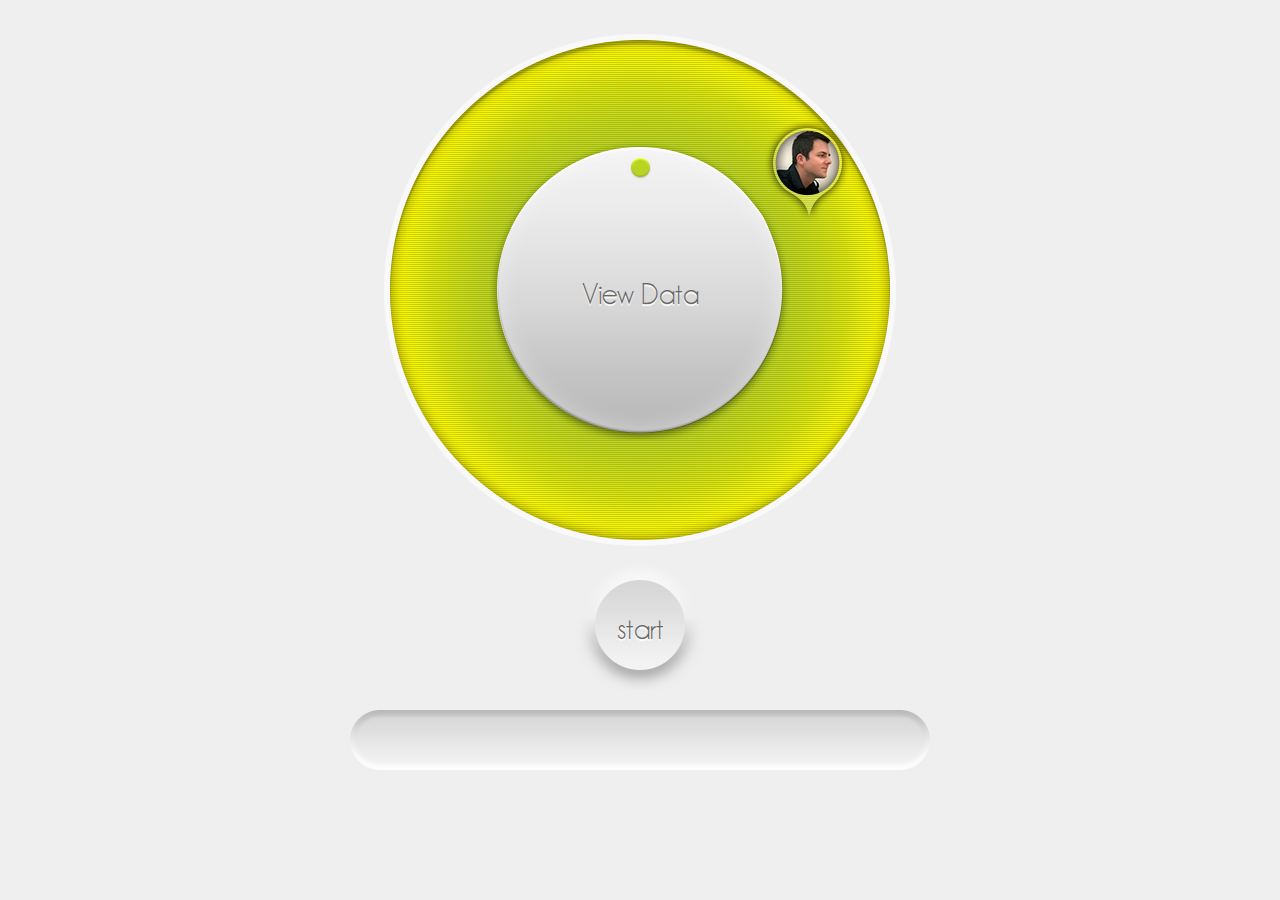
<file: index.html>
<!DOCTYPE html>
<html lang="en">
<head>
<meta charset="utf-8" />
<title>Pomodoro</title>
  
<link type="text/css" rel="stylesheet" href="css/common.css"/>
<link type="text/css" rel="stylesheet" href="css/style.css"/>

<!--script type="text/javascript" src="https://ajax.googleapis.com/ajax/libs/jquery/1.7.2/jquery.min.js"></script-->
<script type="text/javascript" src="js/jquery.min.js"></script>
<script src="js/raphael.js"></script>
<script type="text/javascript" src="js/main.js"></script>

</head>

<body>
<div class="wrapper">
	<div class="base">
        <div id="holder"></div>
    	<div class="mask"></div>
        <div class="dial">
        	<div class="dataButton">View Data</div>
        </div>
        <div id="teammates">
        	<!--<div class="teammate" id="player1">            
            </div>
        	<div class="teammate" id="player2">            
            </div>-->
        	<div class="teammate" id="player3">            
            </div><!--
       	  	<div class="teammate" id="player4">            
            </div>-->
      	</div>
    </div>
    <div class="button start">start</div>
    <div class="bar">
    </div>
</div>
<div id="overlay">
	<div id="overholder">
    	<div id="overcolor"></div>
        <div id="overcontent">
        	<iframe src="data.html" width="100%" height="100%"></iframe>
            <div class="closeButton">
            </div>
        </div>
    </div>
</div>
</body>
</html>
</file>
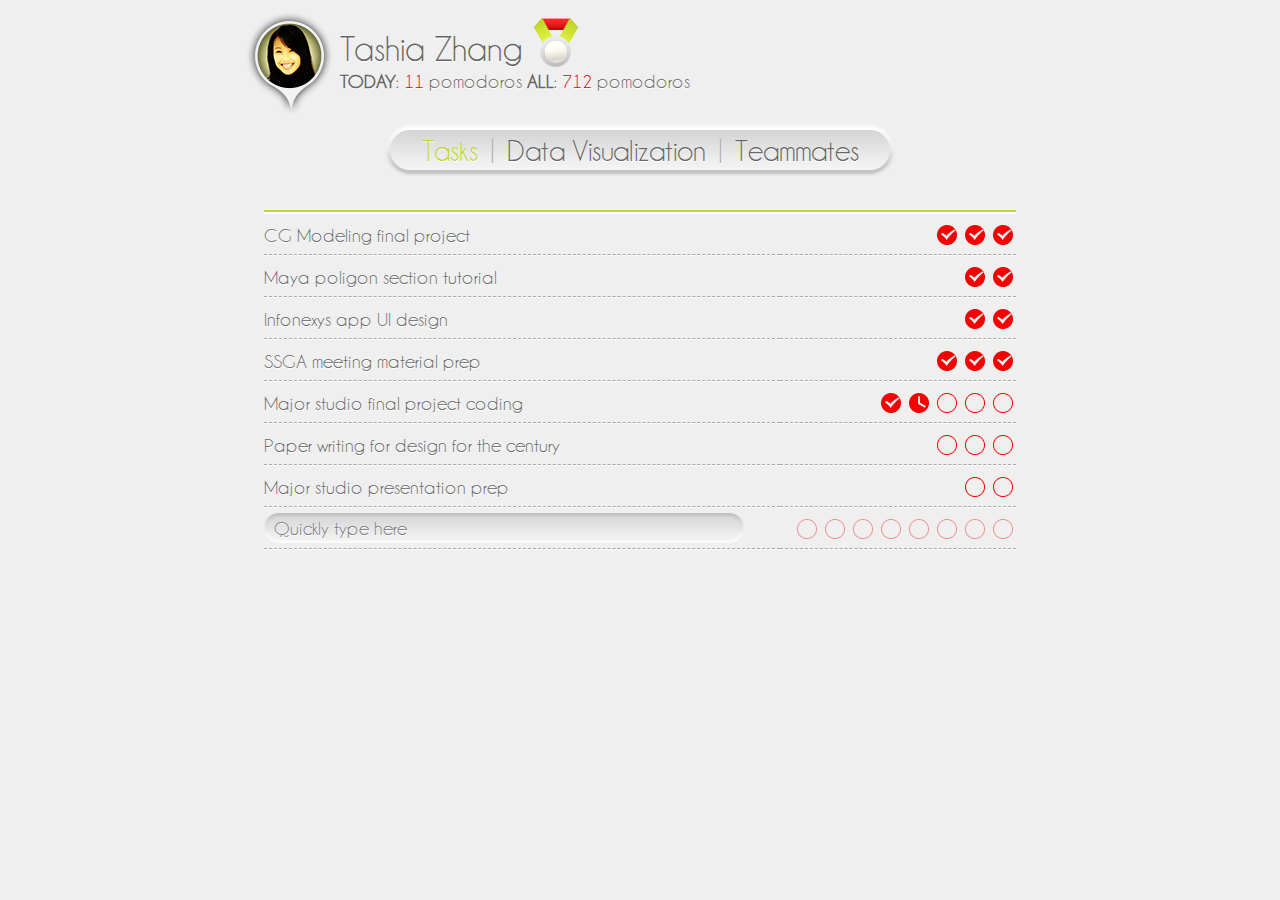
<file: data.html>
<!DOCTYPE html>
<html lang="en">
<head>
    <meta charset="utf-8">
    <title>pomodoro</title>

<link type="text/css" rel="stylesheet" href="css/common.css"/>
<link type="text/css" rel="stylesheet" href="css/data.css"/>

<script type="text/javascript" src="js/jquery.min.js"></script>
<script type="text/javascript" src="js/raphael.js"></script>
<script type="text/javascript" src="js/popup.js"></script>
<script type="text/javascript" src="js/analytics.js"></script>
<script type="text/javascript" src="js/dots.js"></script>
<script type="text/javascript" src="js/task.js"></script>


	<style type="text/css" media="screen">
    </style>
</head>
<body>
    <div class="wrapper">
    	<div class="person">
        	<div class="icon">
            </div>
            <div class="name">
            	<h1>Tashia Zhang<span class="medal"></span></h1>
                <h2><strong>TODAY</strong>: <span class="red">11</span> pomodoros     <strong>ALL</strong>: <span class="red">712</span> pomodoros</h2>
            </div>
            <div class="clr"></div>
        </div>
        
        <div class="tabWrapper">
        	<a href="#task" class="tab active">Tasks</a>
            |
        	<a href="#dataVisualization" class="tab">Data Visualization</a>
            |
        	<a href="#" class="tab">Teammates</a>
        </div>
        
        <div id="task" class="tabContent active">
        	<!--<div class="title">
            	Tasks
            </div>-->
       	  <div class="taskWrapper">
                <table width="100%" border="0" cellspacing="0" cellpadding="0">
                  <tr class="first">
                    <td>CG Modeling final project</td>
                    <td align="right">
                    	<i class="complete"></i><i class="complete"></i><i class="complete"></i>
                    </td>
                  </tr>
                  <tr>
                    <td>Maya poligon section tutorial</td>
                    <td align="right">
                    	<i class="complete"></i><i class="complete"></i>
                    </td>
                  </tr>
                  <tr>
                    <td>Infonexys app UI design</td>
                    <td align="right">
                    	<i class="complete"></i><i class="complete"></i>
                    </td>
                  </tr>
                  <tr>
                    <td>SSGA meeting material prep </td>
                    <td align="right">
                    	<i class="complete"></i><i class="complete"></i><i class="complete"></i>
                    </td>
                  </tr>
                  <tr>
                    <td>Major studio final project coding</td>
                    <td align="right">
                    	<i class="complete"></i><i class="ongoing"></i><i></i><i></i><i></i>
                    </td>
                  </tr>
                  <tr>
                    <td>Paper writing for design for the century</td>
                    <td align="right">
                    	<i></i><i></i><i></i>
                    </td>
                  </tr>
                  <tr>
                    <td>Major studio presentation prep</td>
                    <td align="right">
                    	<i></i><i></i>
                    </td>
                  </tr>
                  <tr class="add">
                    <td>
                    <input type="text" placeholder="Quickly type here" id="quickTask"/>
                    </td>
                    <td align="right">
                    	<i></i><i></i><i></i><i></i><i></i><i></i><i></i><i></i>
                    </td>
                  </tr>
                </table>
            </div>
        </div>
        
      <div id="dataVisualization" class="tabContent active">
            <div class="title first">
                Self: Monthly Statistics of December, 2012  	
            </div>
            <table id="data">
                <tfoot>
                    <tr>
                        <th>1</th>
                        <th>2</th>
                        <th>3</th>
                        <th>4</th>
                        <th>5</th>
                        <th>6</th>
                        <th>7</th>
                        <th>8</th>
                        <th>9</th>
                        <th>10</th>
                        <th>11</th>
                        <th>12</th>
                        <th>13</th>
                        <th>14</th>
                        <th>15</th>
                        <th>16</th>
                        <th>17</th>
                        <th>18</th>
                        <th>19</th>
                        <th>19</th>
                        <th>20</th>
                        <th>22</th>
                        <th>23</th>
                        <th>24</th>
                        <th>25</th>
                        <th>26</th>
                        <th>27</th>
                        <th>28</th>
                        <th>29</th>
                        <th>30</th>
                        <th>31</th>
                    </tr>
                </tfoot>
                <tbody>
                    <tr>
                        <td>8</td>
                        <td>15</td>
                        <td>17</td>
                        <td>15</td>
                        <td>24</td>
                        <td>29</td>
                        <td>29</td>
                        <td>17</td>
                        <td>17</td>
                        <td>24</td>
                        <td>24</td>
                        <td>21</td>
                        <td>26</td>
                        <td>23</td>
                        <td>12</td>
                        <td>11</td>
                        <td>12</td>
                        <td>12</td>
                        <td>10</td>
                        <td>8</td>
                        <td>10</td>
                        <td>19</td>
                        <td>7</td>
                        <td>13</td>
                        <td>16</td>
                        <td>15</td>
                        <td>1</td>
                        <td>18</td>
                        <td>10</td>
                        <td>18</td>
                        <td>2</td>
                    </tr>
                </tbody>
            </table>
            <div id="holder"></div>
            
            <div class="title">
                Self: Weekly Statistics of All History
            </div>
            <table id="for-chart">
                <tfoot>
                    <tr>
                        <td>&nbsp;</td>
                        <th>12am</th>
                        <th>1</th>
                        <th>2</th>
                        <th>3</th>
                        <th>4</th>
                        <th>5</th>
                        <th>6</th>
                        <th>7</th>
                        <th>8</th>
                        <th>9</th>
                        <th>10</th>
                        <th>11</th>
                        <th>12pm</th>
                        <th>1</th>
                        <th>2</th>
                        <th>3</th>
                        <th>4</th>
                        <th>5</th>
                        <th>6</th>
                        <th>7</th>
                        <th>8</th>
                        <th>9</th>
                        <th>10</th>
                        <th>11</th>
                    </tr>
                </tfoot>
                <tbody>
                    <tr>
                        <th scope="row">Mon</th>
                        <td>20</td>
                        <td>21</td>
                        <td>4</td>
                        <td>6</td>
                        <td>1</td>
                        <td></td>
                        <td></td>
                        <td></td>
                        <td></td>
                        <td>8</td>
                        <td>10</td>
                        <td>15</td>
                        <td>10</td>
                        <td>10</td>
                        <td>17</td>
                        <td>23</td>
                        <td>14</td>
                        <td>12</td>
                        <td>20</td>
                        <td>16</td>
                        <td>2</td>
                        <td>15</td>
                        <td>5</td>
                        <td>28</td>
                    </tr>
                    <tr>
                    <th scope="row">Tue</th>
                        <td>35</td>
                        <td>11</td>
                        <td>5</td>
                        <td>2</td>
                        <td>1</td>
                        <td></td>
                        <td>&nbsp;</td>
                        <td></td>
                        <td></td>
                        <td>4</td>
                        <td>8</td>
                        <td>20</td>
                        <td>29</td>
                        <td>5</td>
                        <td>34</td>
                        <td>51</td>
                        <td>41</td>
                        <td>26</td>
                        <td>4</td>
                        <td>4</td>
                        <td>1</td>
                        <td>20</td>
                        <td>29</td>
                        <td>8</td>
                    </tr>
                    <tr>
                        <th scope="row">Wed</th>
                        <td>24</td>
                        <td>31</td>
                        <td>1</td>
                        <td>1</td>
                        <td>6</td>
                        <td></td>
                        <td></td>
                        <td></td>
                        <td></td>
                        <td>1</td>
                        <td>20</td>
                        <td>10</td>
                        <td>12</td>
                        <td>21</td>
                        <td>7</td>
                        <td>5</td>
                        <td>17</td>
                        <td>23</td>
                        <td>9</td>
                        <td>2</td>
                        <td>6</td>
                        <td>10</td>
                        <td>38</td>
                        <td>27</td>
                    </tr>
                    <tr>
                        <th scope="row">Thu</th>
                        <td>12</td>
                        <td>20</td>
                        <td>7</td>
                        <td>2</td>
                        <td>3</td>
                        <td>&nbsp;</td>
                        <td>&nbsp;</td>
                        <td></td>
                        <td>&nbsp;</td>
                        <td></td>
                        <td>24</td>
                        <td>7</td>
                        <td>8</td>
                        <td>2</td>
                        <td>27</td>
                        <td>10</td>
                        <td>31</td>
                        <td>18</td>
                        <td>5</td>
                        <td>1</td>
                        <td>4</td>
                        <td>39</td>
                        <td>3</td>
                        <td>15</td>
                    </tr>
                    <tr>
                        <th scope="row">Fri</th>
                        <td>38</td>
                        <td>18</td>
                        <td>5</td>
                        <td>2</td>
                        <td>2</td>
                        <td>&nbsp;</td>
                        <td></td>
                        <td>&nbsp;</td>
                        <td>5</td>
                        <td>10</td>
                        <td>12</td>
                        <td>25</td>
                        <td>2</td>
                        <td>4</td>
                        <td>40</td>
                        <td>38</td>
                        <td>8</td>
                        <td>15</td>
                        <td>2</td>
                        <td>8</td>
                        <td>5</td>
                        <td>9</td>
                        <td>15</td>
                        <td>38</td>
                    </tr>
                    <tr>
                        <th scope="row">Sat</th>
                        <td>10</td>
                        <td>15</td>
                        <td>18</td>
                        <td>1</td>
                        <td>1</td>
                        <td></td>
                        <td></td>
                        <td></td>
                        <td>6</td>
                        <td>2</td>
                        <td>30</td>
                        <td>15</td>
                        <td>10</td>
                        <td>2</td>
                        <td>10</td>
                        <td>45</td>
                        <td>20</td>
                        <td>30</td>
                        <td>1</td>
                        <td>1</td>
                        <td>34</td>
                        <td>10</td>
                        <td>21</td>
                        <td>30</td>
                    </tr>
                    <tr>
                        <th scope="row">Sun</th>
                        <td>8</td>
                        <td>11</td>
                        <td>30</td>
                        <td>10</td>
                        <td>5</td>
                        <td>&nbsp;</td>
                        <td>&nbsp;</td>
                        <td></td>
                        <td></td>
                        <td></td>
                        <td>26</td>
                        <td>3</td>
                        <td>28</td>
                        <td>23</td>
                        <td>3</td>
                        <td>31</td>
                        <td>20</td>
                        <td>21</td>
                        <td></td>
                        <td></td>
                        <td>2</td>
                        <td>20</td>
                        <td>1</td>
                        <td>20</td>
                    </tr>
                </tbody>
            </table>
            <div id="chart"></div>
            
            <div class="title">
                with Friends
            </div>
            <table class="withFriend" border="0" cellspacing="0" cellpadding="0">
              <tr>
                <td>1</td>
                <td width="80" align="center"><img src="i/headIcon2.png" width="55" height="55"></td>
                <td>Kate Green</td>
                <td width="300" align="right"><span class="red">136</span> pomodoros together</td>
              </tr>
              <tr>
                <td>2</td>
                <td align="center"><img src="i/headIcon1.png" width="55" height="55"></td>
                <td>Lucy Smith</td>
                <td align="right"><span class="red">110</span> pomodoros together</td>
              </tr>
              <tr>
                <td>3</td>
                <td align="center"><img src="i/headIcon5.png" width="55" height="55"></td>
                <td>John McCann</td>
                <td align="right"><span class="red">77</span> pomodoros together</td>
              </tr>
              <tr>
                <td>4</td>
                <td align="center"><img src="i/headIcon4.png" width="55" height="55"></td>
                <td>Chris Shea</td>
                <td align="right"><span class="red">71</span> pomodoros together</td>
              </tr>
              <tr>
                <td>5</td>
                <td align="center"><img src="i/headIcon3.png" width="55" height="55"></td>
                <td>Viki Stevens</td>
                <td align="right"><span class="red">60</span> pomodoros together</td>
              </tr>
            </table>
            
            <div class="leaderBoards">
              <div class="leaderBoardFriend fakeScroll">
                    <div class="title">
                        Leaderboard (Friends)
                    </div>  
                    <div class="tableWrapper">          	
                    <table width="100%" border="0" cellspacing="0" cellpadding="0">
                      <tr>
                        <td>13</td>
                        <td><img src="i/smallHeadIcon1.png" width="50" height="50"></td>
                        <td>Angelyn Carew</td>
                        <td align="right"><span class="red">821</span> pomodoros</td>
                        <td>&nbsp;</td>
                      </tr>
                      <tr>
                        <td>14</td>
                        <td><img src="i/smallHeadIcon2.png" width="50" height="50"></td>
                        <td>Kate Green</td>
                        <td align="right"><span class="red">800</span> pomodoros</td>
                        <td>&nbsp;</td>
                      </tr>
                      <tr>
                        <td>15</td>
                        <td><img src="i/smallHeadIcon3.png" width="50" height="50"></td>
                        <td>Edmund Mccool</td>
                        <td align="right"><span class="red">769</span> pomodoros</td>
                        <td>&nbsp;</td>
                      </tr>
                      <tr>
                        <td>16</td>
                        <td><img src="i/smallHeadIcon4.png" width="50" height="50"></td>
                        <td>Lucy Smith</td>
                        <td align="right"><span class="red">750</span> pomodoros</td>
                        <td>&nbsp;</td>
                      </tr>
                      <tr>
                        <td class="green">17</td>
                        <td><img src="i/smallHeadIcon15.png" width="50" height="50"></td>
                        <td class="green">YOU</td>
                        <td align="right"><span class="red">712</span> pomodoros</td>
                        <td><img src="i/up.png" width="22" height="22"></td>
                      </tr>
                      <tr>
                        <td>18</td>
                        <td><img src="i/smallHeadIcon6.png" width="50" height="50"></td>
                        <td>Chris Shea</td>
                        <td align="right"><span class="red">702</span> pomodoros</td>
                        <td>&nbsp;</td>
                      </tr>
                      <tr>
                        <td>19</td>
                        <td><img src="i/smallHeadIcon7.png" width="50" height="50"></td>
                        <td>Gwyn Pelto</td>
                        <td align="right"><span class="red">694</span> pomodoros</td>
                        <td>&nbsp;</td>
                      </tr>
                      <tr>
                        <td>20</td>
                        <td><img src="i/smallHeadIcon8.png" width="50" height="50"></td>
                        <td>Viki Stevens</td>
                        <td align="right"><span class="red">684</span> pomodoros</td>
                        <td>&nbsp;</td>
                      </tr>
                      <tr>
                        <td>21</td>
                        <td><img src="i/smallHeadIcon9.png" width="50" height="50"></td>
                        <td>Sadye Danos</td>
                        <td align="right"><span class="red">678</span> pomodoros</td>
                        <td>&nbsp;</td>
                      </tr>
                      <tr>
                        <td>22</td>
                        <td><img src="i/smallHeadIcon10.png" width="50" height="50"></td>
                        <td>Malcolm Bonk</td>
                        <td align="right"><span class="red">662</span> pomodoros</td>
                        <td>&nbsp;</td>
                      </tr>
                    </table>
                    </div>
                </div>
                <div class="leaderBoaardGlobal fakeScroll2">
                    <div class="title">
                        Leaderboard (Global)
                    </div>   
                    <div class="tableWrapper">
                    <table width="100%" border="0" cellspacing="0" cellpadding="0">
                      <tr>
                        <td>843</td>
                        <td><img src="i/smallHeadIcon11.png" width="50" height="50"></td>
                        <td>Bert Caufield</td>
                        <td align="right"><span class="red">725 </span> pomodoros</td>
                        <td>&nbsp;</td>
                      </tr>
                      <tr>
                        <td>844</td>
                        <td><img src="i/smallHeadIcon12.png" width="50" height="50"></td>
                        <td>Kaitlyn Dutcher</td>
                        <td align="right"><span class="red">723 </span> pomodoros</td>
                        <td>&nbsp;</td>
                      </tr>
                      <tr>
                        <td>845</td>
                        <td><img src="i/smallHeadIcon13.png" width="50" height="50"></td>
                        <td>Lakia Shortridge</td>
                        <td align="right"><span class="red">716 </span> pomodoros</td>
                        <td>&nbsp;</td>
                      </tr>
                      <tr>
                        <td>846</td>
                        <td><img src="i/smallHeadIcon14.png" width="50" height="50"></td>
                        <td>Kirstin Reel</td>
                        <td align="right"><span class="red">715 </span> pomodoros</td>
                        <td>&nbsp;</td>
                      </tr>
                      <tr>
                        <td class="green">847</td>
                        <td><img src="i/smallHeadIcon15.png" width="50" height="50"></td>
                        <td class="green">YOU</td>
                        <td align="right"><span class="red">712</span> pomodoros</td>
                        <td><img src="i/down.png" width="22" height="22"></td>
                      </tr>
                      <tr>
                        <td>848</td>
                        <td><img src="i/smallHeadIcon16.png" width="50" height="50"></td>
                        <td>Garret Seaborn</td>
                        <td align="right"><span class="red">710 </span> pomodoros</td>
                        <td>&nbsp;</td>
                      </tr>
                      <tr>
                        <td>849</td>
                        <td><img src="i/smallHeadIcon17.png" width="50" height="50"></td>
                        <td>Arletta Todaro</td>
                        <td align="right"><span class="red">705 </span> pomodoros</td>
                        <td>&nbsp;</td>
                      </tr>
                      <tr>
                        <td>850</td>
                        <td><img src="i/smallHeadIcon18.png" width="50" height="50"></td>
                        <td>Darrel Simone</td>
                        <td align="right"><span class="red">700 </span> pomodoros</td>
                        <td>&nbsp;</td>
                      </tr>
                      <tr>
                        <td>851</td>
                        <td><img src="i/smallHeadIcon19.png" width="50" height="50"></td>
                        <td>Jesse Pujol</td>
                        <td align="right"><span class="red">699 </span> pomodoros</td>
                        <td>&nbsp;</td>
                      </tr>
                      <tr>
                        <td>852</td>
                        <td><img src="i/smallHeadIcon20.png" width="50" height="50"></td>
                        <td>Hilda Ferrara</td>
                        <td align="right"><span class="red">697 </span> pomodoros</td>
                        <td>&nbsp;</td>
                      </tr>
                    </table>      	
                    </div>
                </div>
                <div class="clr"></div>
            </div>
        </div>        
</div>
</body>
</html>
</file>
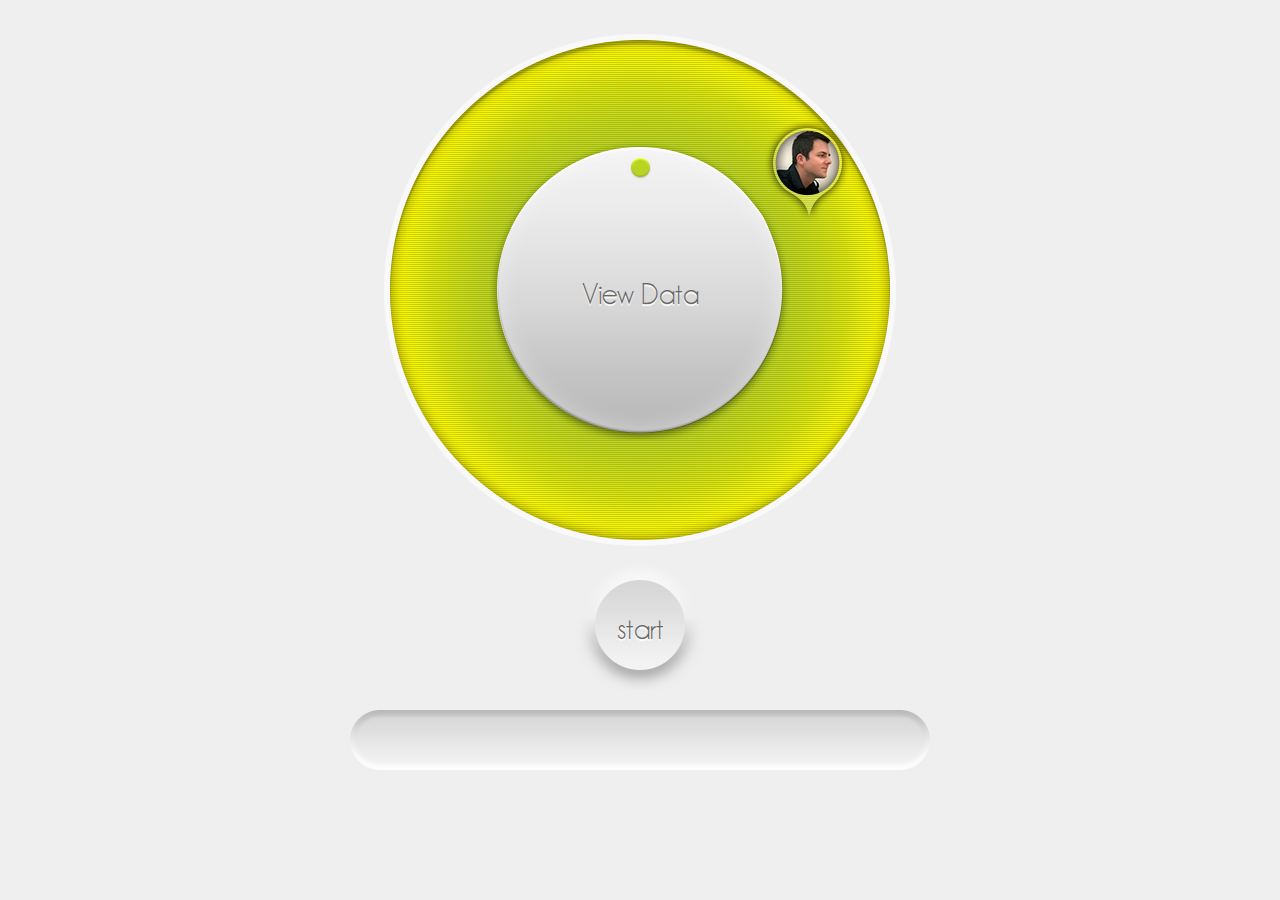
<file: fast.html>
<!DOCTYPE html>
<html lang="en">
<head>
<meta charset="utf-8" />
<title>Pomodoro</title>
  
<link type="text/css" rel="stylesheet" href="css/common.css"/>
<link type="text/css" rel="stylesheet" href="css/style.css"/>

<!--script type="text/javascript" src="https://ajax.googleapis.com/ajax/libs/jquery/1.7.2/jquery.min.js"></script-->
<script type="text/javascript" src="js/jquery.min.js"></script>
<script src="js/raphael.js"></script>
<script type="text/javascript" src="js/main2.js"></script>

</head>

<body>
<div class="wrapper">
	<div class="base">
        <div id="holder"></div>
    	<div class="mask"></div>
        <div class="dial">
        	<div class="dataButton">View Data</div>
        </div>
        <div id="teammates">
        	<!--<div class="teammate" id="player1">            
            </div>
        	<div class="teammate" id="player2">            
            </div>-->
        	<div class="teammate" id="player3">            
            </div><!--
       	  	<div class="teammate" id="player4">            
            </div>-->
      	</div>
    </div>
    <div class="button start">start</div>
    <div class="bar">
    </div>
</div>
<div id="overlay">
	<div id="overholder">
    	<div id="overcolor"></div>
        <div id="overcontent">
        	<iframe src="data.html" width="100%" height="100%"></iframe>
            <div class="closeButton">
            </div>
        </div>
    </div>
</div>
</body>
</html>
</file>
<file: css/common.css>
@charset "utf-8";
/* CSS Document */
@font-face {
    font-family: 'champagne';
    src: url('../font/champagne_limousines.eot');
    src: url('../font/champagne_limousines.eot?#iefix') format('embedded-opentype'),
         url('../font/champagne_limousines.woff') format('woff'),
         url('../font/champagne_limousines.ttf') format('truetype'),
         url('../font/champagne_limousines.svg#champagne__limousinesregular') format('svg');
    font-weight: normal;
    font-style: normal;
}

body {
	font-family: "champagne", "Myriad Pro", Arial, Helvetica, sans-serif;
	text-shadow: 0 1px 0px #ffffff; 	
	color: #666666;
	margin: 0;
	padding: 0;
	background-color: #efefef;
}

iframe {
	border: solid 0px #ffffff;	
}

input {
	font-family: "champagne", "Myriad Pro", Arial, Helvetica, sans-serif;	
}
.clr {
	clear: both;	
}

.hidden {
	display: none;
}
</file>
<file: css/style.css>
.wrapper {
	margin: 20px auto;
	width: 800px;
}
.wrapper .base {
	background: url(../i/base.png) no-repeat center center;
	height: 540px;
	width: 580px;
	position: relative;
	margin: 0 auto;
}
.wrapper .base .mask {
	background: url(../i/mask.png) no-repeat center center;
	height: 540px;
	width: 580px;
	position: absolute;
	top: 0px;
	left: 0px;
}
#holder {
	height: 540px;
	width: 540px;
	margin: 0 20px;
}
.wrapper .base .dial {
	background-image: url(../i/center.png);
	position: absolute;
	height: 300px;
	width: 300px;
	left: 140px;
	top: 120px;
	/*-webkit-transform: rotate(-45deg);
	-moz-transform: rotate(-45deg);
	-o-transform: rotate(-45deg);
	-ms-transform: rotate(-45deg);*/
}
.dial .dataButton {
	height: 130px;
	width: 130px;
	margin: 85px;
	line-height: 136px;
	font-size: 30px;
	text-align: center;
	text-shadow: 0 2px 1px #ffffff;
	cursor: pointer;
}
.wrapper .button {
	background-image: url(../i/button.png);
	height: 130px;
	width: 130px;
	margin: 0 auto;
	cursor: pointer;
	line-height: 136px;
	font-size: 30px;
	text-align: center;
	text-shadow: 0 2px 1px #ffffff;
}
.wrapper .button:hover {
	color: #bad424;
}
.wrapper .bar {
	background-image: url(../i/bar.png);
	height: 60px;
	width: 540px;
	margin: 20px auto 0 auto;
	padding: 0 20px;
}
.wrapper .bar span {
	background: url(../i/pomodoroIcon.png) center center;
	display: inline-block;
	width: 60px;
	height: 60px;
}
#overlay {
    position:absolute;
    top:0px;
    left:0px;
    display:none;
    width:100%;
    z-index:10000;
}

#overlay #overholder {
    position:absolute;
    top:0px;
    left:0px;
    width:100%;
    z-index:15000;
}

#overlay #overcolor{
    position:absolute;
    top:0px;
    left:0px;
    background-color:#000000;
    opacity: 0.6;
    moz-opacity: 0.6;
    filter: alpha(opacity=60);
    width:100%;
}

#overlay #overcontent {
	position: absolute;
	background-color: #FFFFFF;
	width: 820px;
	height: auto;
	z-index: 11;
}
#overlay #overcontent .closeButton {
	width: 60px;
	height: 60px;
	background: url(../i/closeButton.png) center center;
	position: absolute;
	right: 0;
	top: 0;
	cursor: pointer;
}
.teammate {
	height: 110px;
	width: 100px;
	position: absolute;
	display: block;
}
.teammate#player1 {
	background: url(../i/player1.png) top left transparent;	
	top: 77px;
	left: 75px;
}
.teammate#player2 {
	background: url(../i/player2.png) top left transparent;
	top: 158px;
	left: 46px;
}
.teammate#player3 {
	background: url(../i/player3.png) top left transparent;
	top: 97px;
	left: 408px;
}
.teammate#player4 {
	background: url(../i/player4.png) top left transparent;
	top: 369px;
	left: 224px;
}
</file>
<file: css/data.css>
@charset "utf-8";
/* CSS Document */
body {
	font-size: 20px;
}
.wrapper {
	width: 800px;
	margin: 10px auto 50px auto;	
}
#holder {
	height: 250px;
	width: 800px;
	margin: 0 auto 0 auto;
	text-shadow: 0 0 0 #000;
}		
#chart {
	color: #333;
	margin: 0 auto 0 auto;
	width: 300px;
	width: 800px;
	text-shadow: 0 0 0 #000;
}

.person .icon {
	background-image: url(../i/player0.png);
	float: left;
	height: 110px;
	width: 100px;
}
.person .name {
	float: left;
}
.person .name h1 {
	font-size: 36px;
	font-weight: normal;
	padding: 17px 60px 0 0;
	margin: 0px;
	display: inline-block;
	position: relative;
}
.medal {
	background-image: url(../i/medal.png);
	height: 50px;
	width: 50px;
	display: block;
	position: absolute;
	right: 0px;
	top: 7px;
}
.person .name h2 {
	font-size: 20px;
	font-weight: normal;
	margin: 0px;
	padding: 0px;
}
.red {
	color: #d10606;
}
.green {
	color: #bad424;
	font-weight: bold;
}	
.title.first {
	margin-top: 20px;
}
.title {
	font-size: 30px;
	padding-left: 34px;
	margin-top: 40px;
}
.withFriend {
	font-size: 24px;	
	table-layout: fixed;
	margin-left: 24px;
}
.leaderBoardFriend {
	float: left;
	width: 385px;	
}
.leaderBoaardGlobal {
	float: right;
	width: 385px;	
}
.leaderBoards table td{
	border-bottom: #a8a8a8 dashed 1px;
	border-top: #ffffff dashed 1px;
}
.leaderBoards table {
	border-collapse: separate;
}

.tableWrapper {
	display: block;
	margin-top: 15px;
	border-top: #a8a8a8 dashed 1px;
	border-bottom: #ffffff dashed 1px;
	margin-left: 24px;
}

.taskWrapper {
	border-top: solid 2px #c0d33e;
	border-bottom: #ffffff dashed 1px;
	margin: 30px 24px 0 24px;
}
.taskWrapper table {
	border-top: solid 2px #ffffff;	
}

.taskWrapper table td{
	height: 40px;
	border-bottom: #a8a8a8 dashed 1px;
	border-top: #ffffff dashed 1px;
}
.taskWrapper table tr.first td{
	border-top: #ffffff dashed 0px;	
}
.taskWrapper table td input{
	border: solid 0px #efefef;	
	background: url(../i/input.png) no-repeat left top transparent;
	width: 470px;
	height: 24px;
	line-height: 24px;
	padding: 3px 10px ;
	font-size: 20px;
	color: #666666;
	text-shadow: 0 1px 0px #ffffff; 
}
.taskWrapper table td i {
	display: inline-block;
	width:28px;
	height: 30px;
	background: url(../i/checkIcon.png) no-repeat top left;
	margin-top: 5px;
}
.taskWrapper table td i.ongoing {
	background: url(../i/checkIcon.png) no-repeat left -30px;		
}
.taskWrapper table td i.complete {
	background: url(../i/checkIcon.png) no-repeat left -60px;		
}

.taskWrapper table tr.add td i {
	background: url(../i/checkIcon.png) no-repeat left -90px;	
	cursor: pointer;	
}
.taskWrapper table tr.add td i.set {
	background: url(../i/checkIcon.png) no-repeat left top;	
}

.tabWrapper {
	margin:0 auto;
	width: 450px;
	height: 60px;
	background: url(../i/toggleButton.png) no-repeat left top;
	font-size: 30px;
	line-height: 60px;
	padding: 0 35px;
	text-align: center;
	color: #aaa;
}
.tabWrapper .tab{
	display: inline-block;
	text-decoration: none;
	color: #666666;
	margin: 0 6px;
}
.tabWrapper .tab:hover, .tabWrapper .tab.active{
	color: #c0d33e;
}
.tabContent {
	display: none;	
}
.tabContent.active {
	display: block;	
}
</file>
